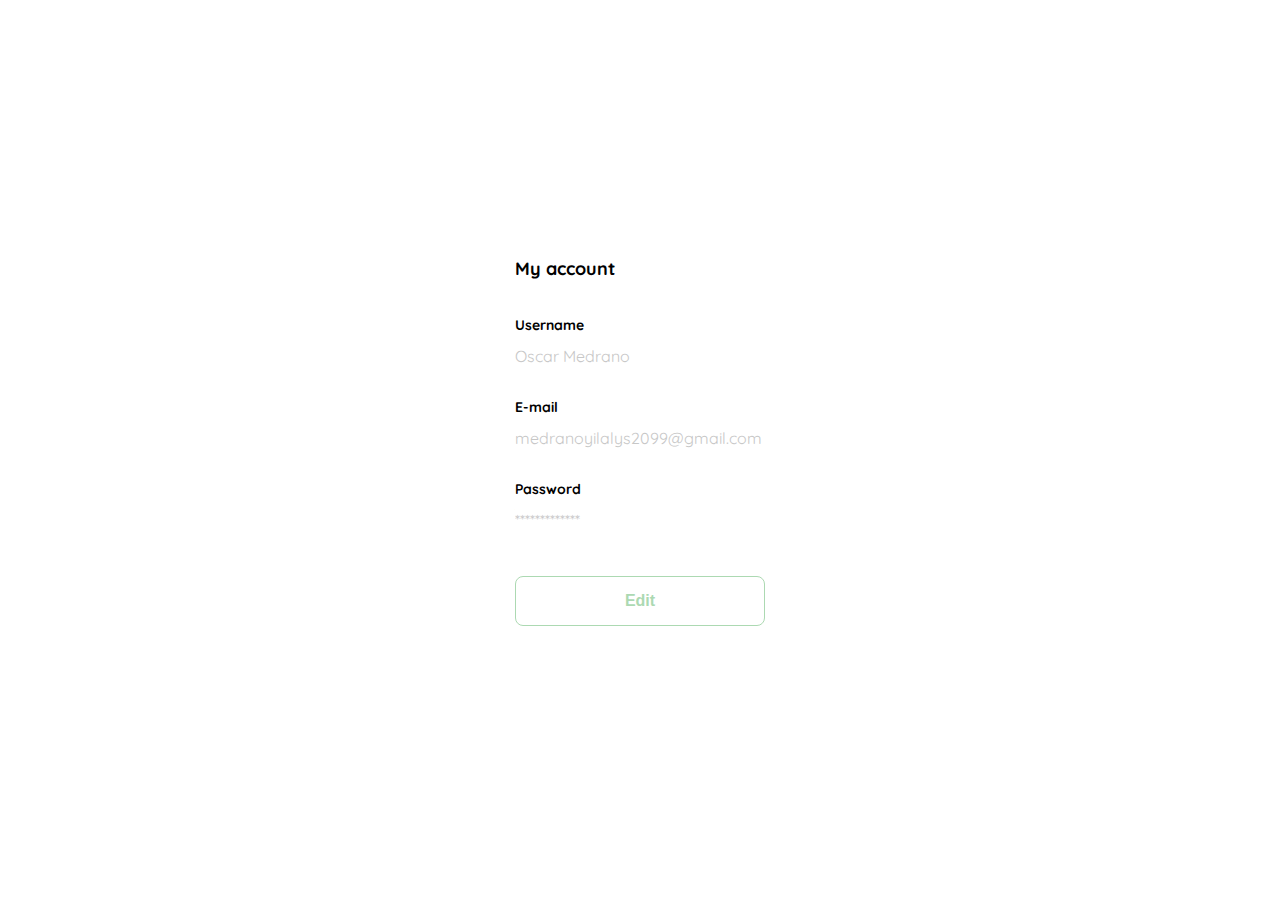
<file: edit-account.html>
<!DOCTYPE html>
<html lang="en">
<head>
    <meta charset="UTF-8">
    <meta http-equiv="X-UA-Compatible" content="IE=edge">
    <meta name="viewport" content="width=device-width, initial-scale=1.0">
    <link rel="preconnect" href="https://fonts.googleapis.com">
    <link rel="preconnect" href="https://fonts.gstatic.com" crossorigin>
    <link href="https://fonts.googleapis.com/css2?family=Quicksand:wght@300;500;700&display=swap" rel="stylesheet">
    <link rel="shortcut icon" href="./logos/favicon_bota_fora.svg" type="img">
    <title>Yard Sale</title>
    <style>
        :root{
            --white: #FFFFFF;
            --black: #000000;
            --dark: #232830;
            --very-light-pink: #C7C7C7;
            --text-input-field: #afafaf;
            --hospital-green: #ACD9B2;
            --sm:14px;
            --md:16px;
            --lg:18px;
        }
        body{
            margin: 0;
            font-family: 'Quicksand', sans-serif;
        }
        .login{
            width: 100%;
            height: 100vh;
            display: grid;
            place-items: center;
        }
        .form-container{
            display: grid;
            grid-template-rows: auto 1fr auto;
            width: 250px;
        }
  
        .title {
            font-size: var(--lg);
            margin-bottom: 36px;
            text-align: start;
        }

        .form {
            display: flex;
            flex-direction: column;
        }

        .form div{
            display: flex;
            flex-direction: column;
        }

        .label{
            font-size: var(--sm);
            font-weight: bold;
            margin-bottom: 4px;
        }
        .value {
            color: var(--very-light-pink);
            font-size: var(--md);
            margin: 8px 0 32px 0;
        }
        .primary-button {
            background-color: var(--white);
            border-radius: 8px;
            border: solid 1px var(--hospital-green);
            color: var(--hospital-green);
            width: 100%;
            cursor: pointer;
            font-size: var(--md);
            font-weight: bold;
            height: 50px;
        }
        .login-button {
            margin-top: 14px;
            margin-bottom: 30px;
        }
        @media (max-width: 640px) {
            .form-container{
                height: 100%;
            }
            .form{
                height: 100%;
                justify-content: space-between;
            }
        }    
    </style>
</head>
<body>
    <div class="login">
        <div class="form-container">
            <h1 class="title">My account</h1>

    
            <form action="/" class="form">
                <div>
                    <label for="username" class="label">Username</label>
                    <p class="value">Oscar Medrano</p>
    
                    <label for="e-mail" class="label">E-mail</label>
                    <p class="value">medranoyilalys2099@gmail.com</p>

                    <label for="password" class="label">Password</label>
                    <p class="value">*************</p>
                </div>
                
    
                <input type="submit" value="Edit" class="primary-button login-button">
            </form>
        </div>
    </div>
</body>
</html>
</file>
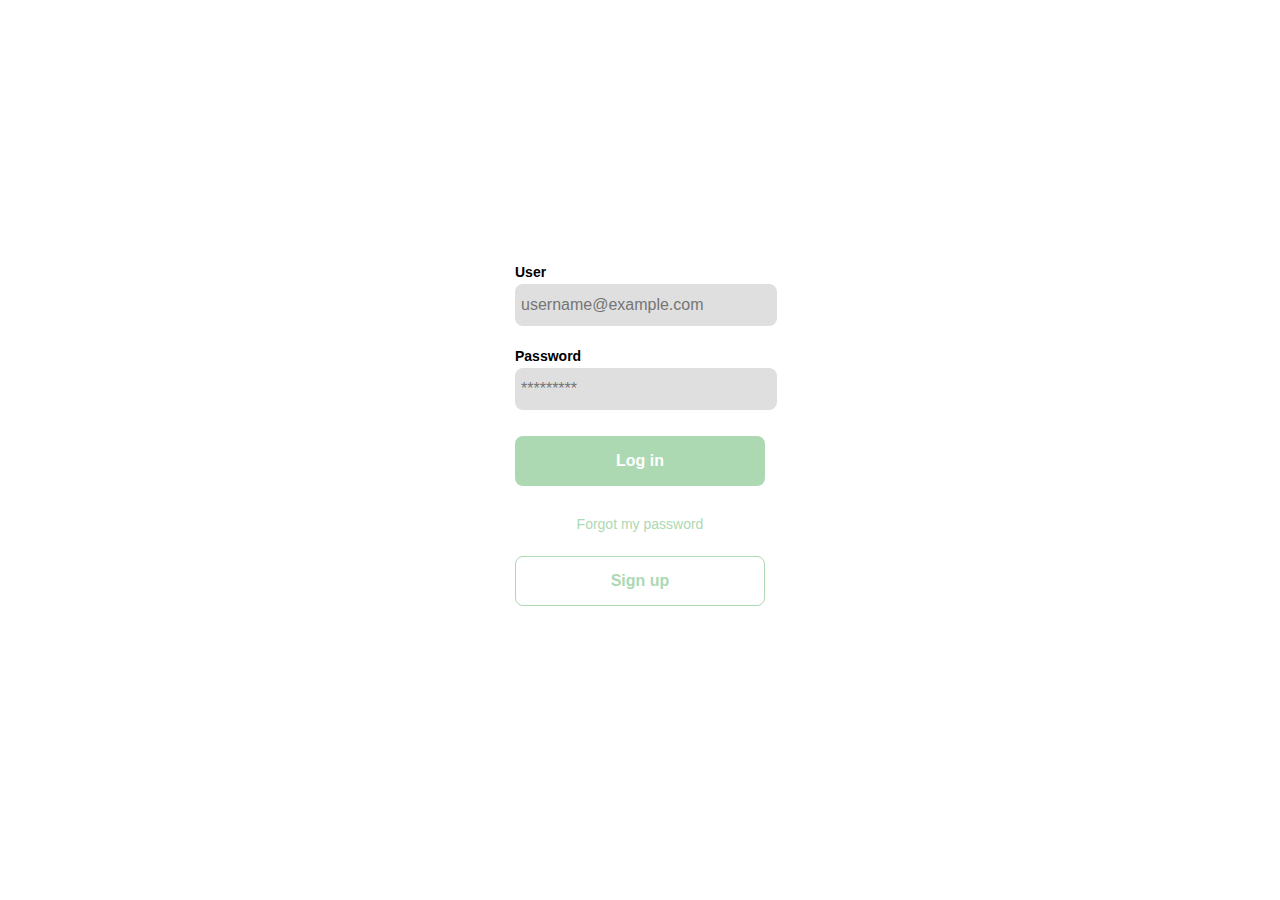
<file: login.html>
<!DOCTYPE html>
<html lang="en">
<head>
    <meta charset="UTF-8">
    <meta http-equiv="X-UA-Compatible" content="IE=edge">
    <meta name="viewport" content="width=device-width, initial-scale=1.0">
    <link rel="shortcut icon" href="./logos/favicon_bota_fora.svg" type="img">
    <title>Document</title>
    <style>
        :root{
            --white: #FFFFFF;
            --black: #000000;
            --dark: #232830;
            --very-light-pink: #C7C7C7;
            --text-input-field: #dfdfdf;
            --hospital-green: #ACD9B2;
            --sm:14px;
            --md:16px;
            --lg:18px;
        }
        body{
            margin: 0;
            font-family: 'Quicksand', sans-serif;
        }
        .login{
            width: 100%;
            height: 100vh;
            display: grid;
            place-items: center;
        }
        .form-container{
            display: grid;
            grid-template-rows: auto 1fr auto;
            width: 250px;
        }

        .form a{
            color:  var(--hospital-green);
            font-size: var(--sm);
            text-align: center;
            text-decoration: none;
            margin-bottom: 10px;
        }

        .logo {
            width: 150px;
            margin-bottom: 48px;
            justify-self: center;
            display: none;
        }
      
        .form {
            display: flex;
            flex-direction: column;
        }

        .form div{
            display: flex;
            flex-direction: column;
        }

        .label{
            font-size: var(--sm);
            font-weight: bold;
            margin-bottom: 4px;
        }
        .input {
            background-color: var(--text-input-field);
            border: none;
            border-radius: 8px;
            height: 30px;
            width: 100%;
            font-size: var(--md);
            padding: 6px;
            margin-bottom: 12px;
        }

        .input-email{
            margin-bottom: 22px;
        }

        .primary-button {
            background-color: var(--hospital-green);
            border-radius: 8px;
            border: none;
            color: var(--white);
            width: 100%;
            cursor: pointer;
            font-size: var(--md);
            font-weight: bold;
            height: 50px;
        }
        .login-button {
            margin-top: 14px;
            margin-bottom: 30px;
        }

        .secondary-button {
            background-color: var(--white);
            border-radius: 8px;
            border: 1px solid var(--hospital-green);
            color: var(--hospital-green);
            width: 100%;
            cursor: pointer;
            font-size: var(--md);
            font-weight: bold;
            height: 50px;
        }

        .signup-button{
            margin-top: 14px;
            margin-bottom: 30px;
        }
        @media (max-width: 640px) {
            .logo {
                display: block;
            }
            .form-container{
                height: 100%;
            }
            .form{
                height: 100%;
                justify-content: space-between;
            }
        }    
    </style>
</head>
<body>
    <div class="login">
        <div class="form-container">
            <img src="./logos/logo_yard_sale.svg" alt="logo" class="logo">
    
            <form action="/" class="form">
                <div>
                    <label for="email" class="label">User</label>
                    <input type="email" id="email" placeholder="username@example.com" class="input input-email">
    
                    <label for="password" class="label">Password</label>
                    <input type="password" id="new-password" placeholder="*********" class="input input-password">
    
                    <input type="submit" value="Log in" class="primary-button login-button">
                    <a href="/">Forgot my password</a>
                </div>
                
                <button class="secondary-button signup-button">Sign up</button>
            </form>
            
        </div>
    </div>  
</body>
</html>
</file>
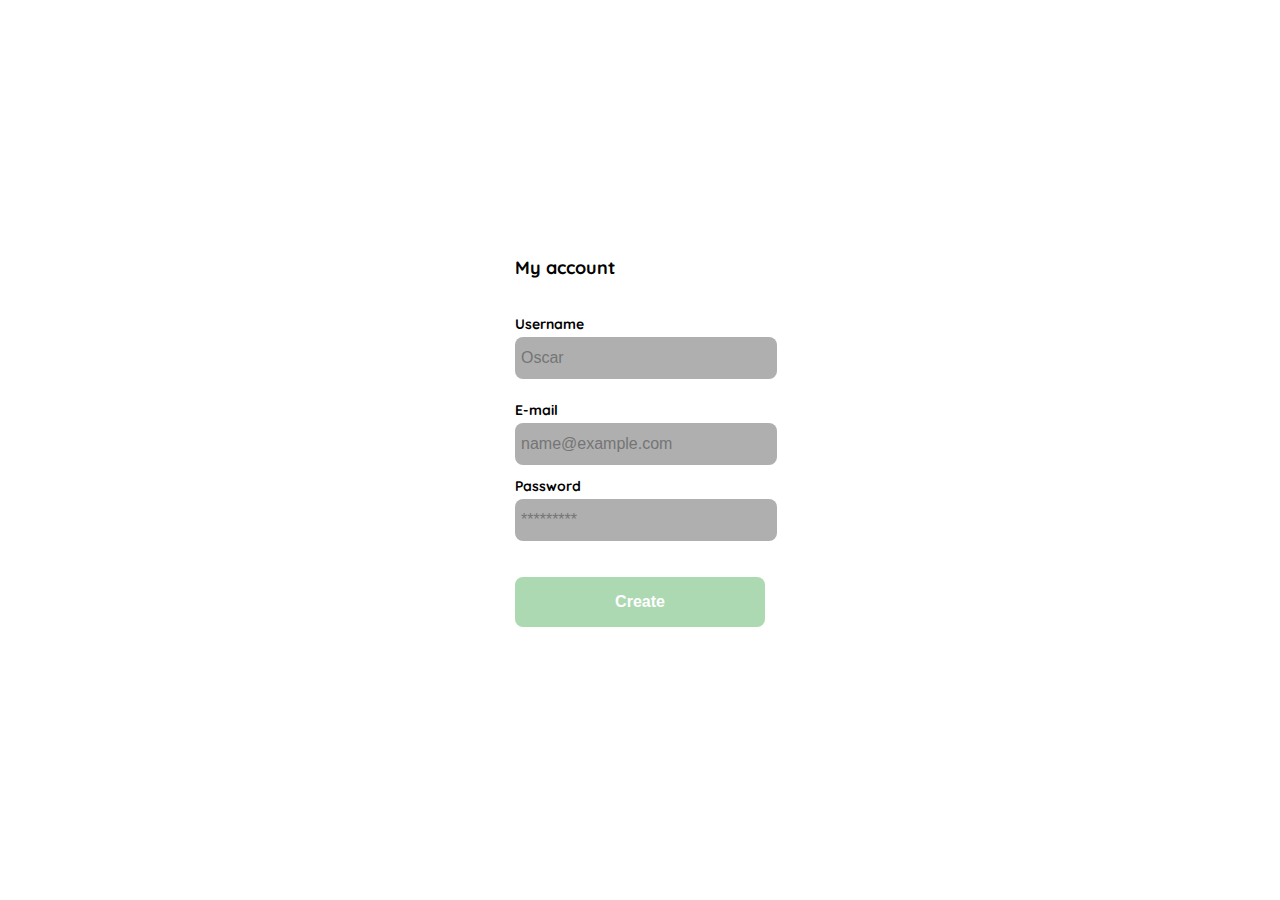
<file: my-account.html>
<!DOCTYPE html>
<html lang="en">
<head>
    <meta charset="UTF-8">
    <meta http-equiv="X-UA-Compatible" content="IE=edge">
    <meta name="viewport" content="width=device-width, initial-scale=1.0">
    <link rel="preconnect" href="https://fonts.googleapis.com">
    <link rel="preconnect" href="https://fonts.gstatic.com" crossorigin>
    <link href="https://fonts.googleapis.com/css2?family=Quicksand:wght@300;500;700&display=swap" rel="stylesheet">
    <link rel="shortcut icon" href="./logos/favicon_bota_fora.svg" type="img">
    <title>Yard Sale</title>
    <style>
        :root{
            --white: #FFFFFF;
            --black: #000000;
            --dark: #232830;
            --very-light-pink: #C7C7C7;
            --text-input-field: #afafaf;
            --hospital-green: #ACD9B2;
            --sm:14px;
            --md:16px;
            --lg:18px;
        }
        body{
            margin: 0;
            font-family: 'Quicksand', sans-serif;
        }
        .login{
            width: 100%;
            height: 100vh;
            display: grid;
            place-items: center;
        }
        .form-container{
            display: grid;
            grid-template-rows: auto 1fr auto;
            width: 250px;
        }
  
        .title {
            font-size: var(--lg);
            margin-bottom: 36px;
            text-align: start;
        }

        .form {
            display: flex;
            flex-direction: column;
        }

        .form div{
            display: flex;
            flex-direction: column;
        }

        .label{
            font-size: var(--sm);
            font-weight: bold;
            margin-bottom: 4px;
        }
        .input {
            background-color: var(--text-input-field);
            border: none;
            border-radius: 8px;
            height: 30px;
            width: 100%;
            font-size: var(--md);
            padding: 6px;
            margin-bottom: 12px;
        }

        .input-username,
        .input-e-mail,
        .input-password{
            margin-bottom: 22px;
        }

        .primary-button {
            background-color: var(--hospital-green);
            border-radius: 8px;
            border: none;
            color: var(--white);
            width: 100%;
            cursor: pointer;
            font-size: var(--md);
            font-weight: bold;
            height: 50px;
        }
        .login-button {
            margin-top: 14px;
            margin-bottom: 30px;
        }
        @media (max-width: 640px) {
            .form-container{
                height: 100%;
            }
            .form{
                height: 100%;
                justify-content: space-between;
            }
        }    
    </style>
</head>
<body>
    <div class="login">
        <div class="form-container">
            <h1 class="title">My account</h1>

    
            <form action="/" class="form">
                <div>
                    <label for="username" class="label">Username</label>
                    <input type="text" id="username" placeholder="Oscar" class="input input-password">
    
                    <label for="e-mail" class="label">E-mail</label>
                    <input type="text" id="e-mail" placeholder="name@example.com" class="input input-email">

                    <label for="password" class="label">Password</label>
                    <input type="password" id="password" placeholder="*********" class="input input-password">
                </div>
                
    
                <input type="submit" value="Create" class="primary-button login-button">
            </form>
        </div>
    </div>
</body>
</html>
</file>
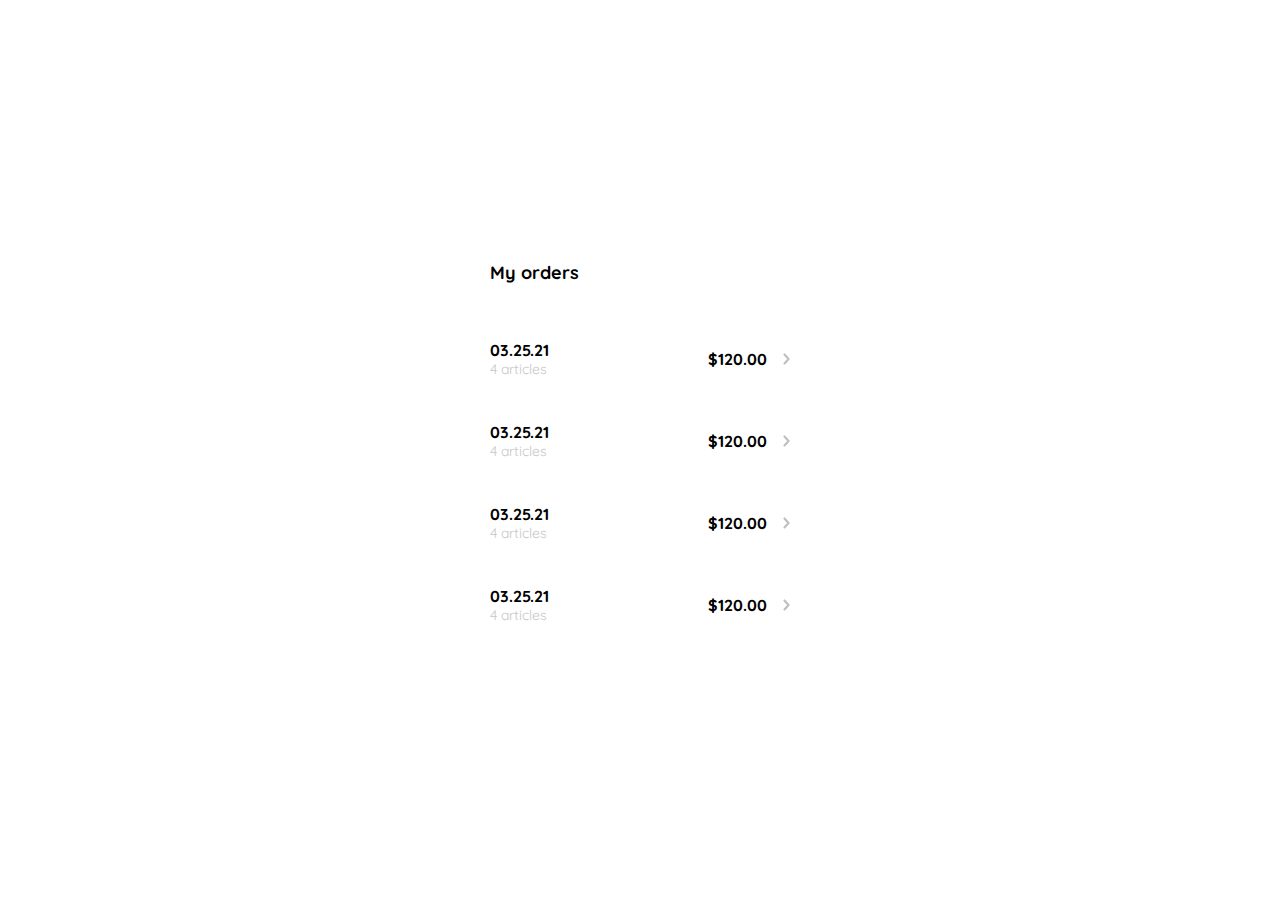
<file: my-orders.html>
<!DOCTYPE html>
<html lang="en">
<head>
    <meta charset="UTF-8">
    <meta http-equiv="X-UA-Compatible" content="IE=edge">
    <meta name="viewport" content="width=device-width, initial-scale=1.0">
    <link rel="preconnect" href="https://fonts.googleapis.com">
    <link rel="preconnect" href="https://fonts.gstatic.com" crossorigin>
    <link href="https://fonts.googleapis.com/css2?family=Quicksand:wght@300;500;700&display=swap" rel="stylesheet">
    <link rel="shortcut icon" href="./logos/favicon_bota_fora.svg" type="img">
    <title>Yard Sale</title>
    <style>
        :root{
            --white: #FFFFFF;
            --black: #000000;
            --dark: #232830;
            --very-light-pink: #C7C7C7;
            --text-input-field: #948f8f;
            --hospital-green: #ACD9B2;
            --sm:14px;
            --md:16px;
            --lg:18px;
        }
        body{
            margin: 0;
            font-family: 'Quicksand', sans-serif;
        }
        .my-order {
          width: 100%;
          height: 100vh;
          display: grid;
          place-items: center;
        }
        .title {
        font-size: var(--lg);
        margin-bottom: 40px;
        }
        .my-order-container {
          display: grid;
          grid-template-rows: auto 1fr auto;
          width: 300px;
        }
        .my-order-content {
          display: flex;
          flex-direction: column;
        }
        .order {
          display: grid;
          grid-template-columns: auto 1fr auto;
          gap: 16px;
          align-items: center;
          margin-bottom: 12px;
          border-radius: 8px;
        }
        .order p:nth-child(1) {
          display: flex;
          flex-direction: column;
        }
        .order p span:nth-child(1) {
          font-size: var(--md);
          font-weight: bold;
        }
        .order p span:nth-child(2) {
          font-size: var(--sm);
          color: var(--very-light-pink);
        }
        .order p:nth-child(2) {
          text-align: end;
          font-weight: bold;
        }
    </style>
</head>
<body>
    <div class="my-order">
        <div class="my-order-container">
          <h1 class="title">My orders</h1>
    
            <div class="my-order-content">
                <div class="order">
                    <p>
                        <span>03.25.21</span>
                        <span>4 articles</span>
                    </p>
                    <p>$120.00</p>
                    <img src="./iconos/flechita.svg" alt="arrow">
                </div>
                <div class="order">
                    <p>
                        <span>03.25.21</span>
                        <span>4 articles</span>
                    </p>
                    <p>$120.00</p>
                    <img src="./iconos/flechita.svg" alt="arrow">
                </div>
                <div class="order">
                    <p>
                        <span>03.25.21</span>
                        <span>4 articles</span>
                    </p>
                    <p>$120.00</p>
                    <img src="./iconos/flechita.svg" alt="arrow">
                </div>
                <div class="order">
                    <p>
                        <span>03.25.21</span>
                        <span>4 articles</span>
                    </p>
                    <p>$120.00</p>
                    <img src="./iconos/flechita.svg" alt="arrow">
                </div>
            </div>
        </div>
      </div>
</body>
</html>
</file>
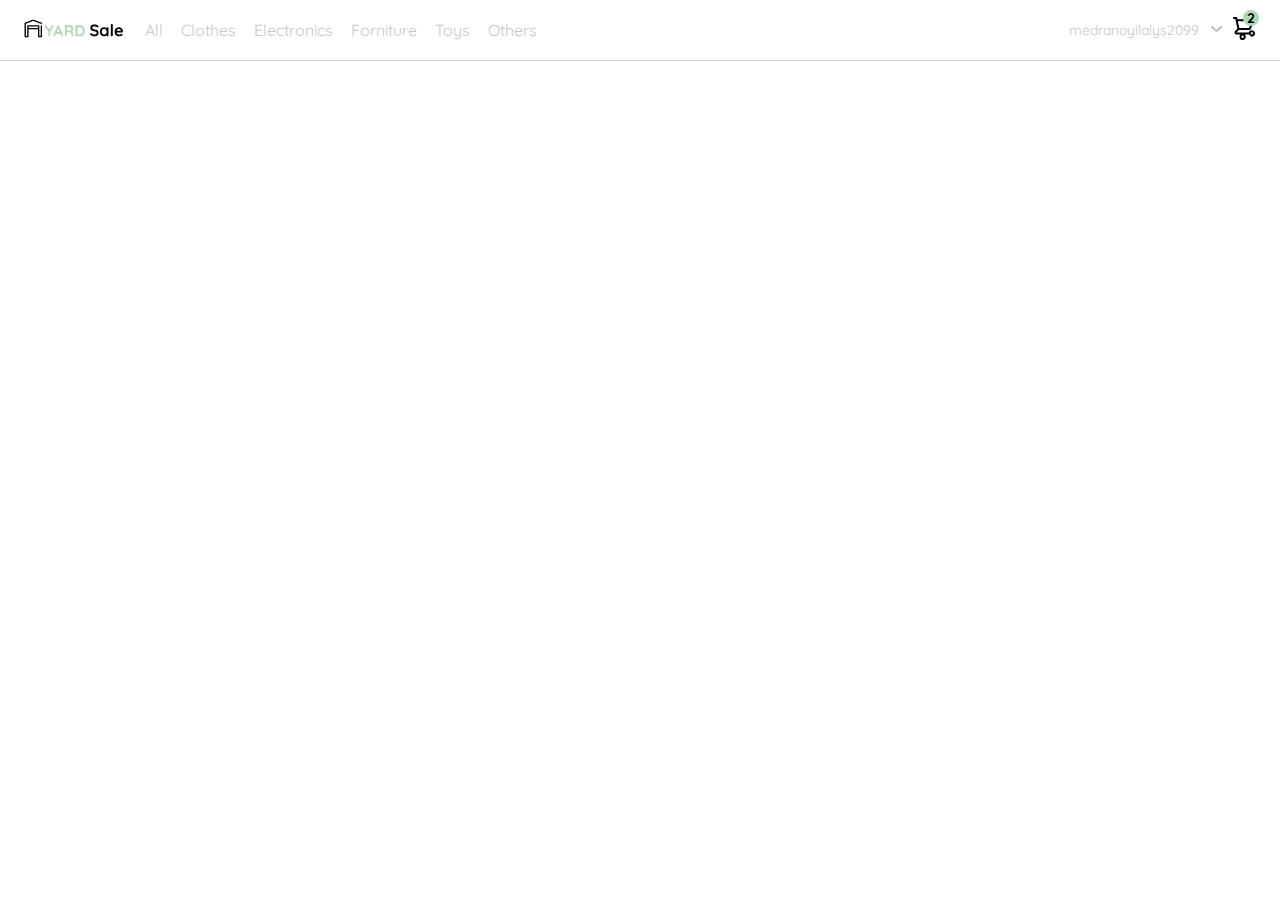
<file: navbar.html>
<!DOCTYPE html>
<html lang="en">
<head>
    <meta charset="UTF-8">
    <meta http-equiv="X-UA-Compatible" content="IE=edge">
    <meta name="viewport" content="width=device-width, initial-scale=1.0">
    <link rel="preconnect" href="https://fonts.googleapis.com">
    <link rel="preconnect" href="https://fonts.gstatic.com" crossorigin>
    <link href="https://fonts.googleapis.com/css2?family=Quicksand:wght@300;500;700&display=swap" rel="stylesheet">
    <link rel="shortcut icon" href="./logos/favicon_bota_fora.svg" type="img">
    <title>Yard Sale</title>
    <style>
        :root{
            --white: #FFFFFF;
            --black: #000000;
            --dark: #232830;
            --very-light-pink: #C7C7C7;
            --text-input-field: #948f8f;
            --hospital-green: #ACD9B2;
            --sm:14px;
            --md:16px;
            --lg:18px;
        }
        body{
            margin: 0;
            font-family: 'Quicksand', sans-serif;
        }

        nav{
            display: flex;
            justify-content: space-between;
            padding: 0 24px;
            border-bottom: 1px solid var(--very-light-pink);
        }

        .menu{
            display: none;
        }

        .logo{
            width: 100px;
        }

        .arrow{
            margin-left: 10px;
            transform: rotate(90deg);
        }

        .navbar-left ul,
        .navbar-right ul{
            display:flex;
            list-style: none;
            padding: 0;
            margin: 0;
            align-items: center;
            height: 60px;
        }

        .navbar-left{
            display: flex;
        }

        .navbar-left ul{
            margin-left: 12px;
        }

        .navbar-left ul li a,
        .navbar-right ul li a{
            padding: 8px;
            border-radius: 8px;
            text-decoration: none;
            color: var(--very-light-pink);
            border: 1px solid var(--white);
        }

        .navbar-left ul li a:hover,
        .navbar-right ul li a:hover{
            color: var(--hospital-green);
            border: 1px solid var(--hospital-green);
            border-radius: 8px;
        }

        .navbar-email{
            color: var(--very-light-pink);
            font-size: var(--sm);
            margin-right: 12px;
        }
        
        .navbar-shoppingcart{
            position: relative;
        }

        .navbar-shoppingcart div{
            width: 16px;
            height: 16px;
            background-color: var(--hospital-green);
            border-radius: 50%;
            font-size: var(--sm);
            font-weight: bold;
            position: absolute;
            top: -6px;
            right: -3px;
            display:flex;
            justify-content: center;
            align-items: center;
        }

        @media (max-width: 640px){
            .menu{
                display: block;
            }
            .navbar-left.navbar-left ul{
                display: none;
            }
            .navbar-email{
                display: none;
            }
        }
    </style>
</head>
<body>
    <nav>
        <img src="./iconos/icon_menu.svg" alt="menu" class="menu">

        <div class="navbar-left">
            <img src="./logos/logo_yard_sale.svg" alt="logo" class="logo">
            <ul>
                <li><a href="/" class="list-item">All</a></li>
                <li><a href="/" class="list-item">Clothes</a></li>
                <li><a href="/" class="list-item">Electronics</a></li>
                <li><a href="/" class="list-item">Forniture</a></li>
                <li><a href="/" class="list-item">Toys</a></li>
                <li><a href="/" class="list-item">Others</a></li>
            </ul>
        </div>
            
        <div class="navbar-right">
            <ul>
                <li class="navbar-email">
                    medranoyilalys2099
                    <img src="./iconos/flechita.svg" alt="arrow" class="arrow">
                </li>
                <li class="navbar-shoppingcart">
                    <img src="./iconos/icon_shopping_cart.svg" alt="shopping-cart">
                    <div>2</div>
                </li>
            </ul>
        </div>
    </nav>
</body>
</html>
</file>
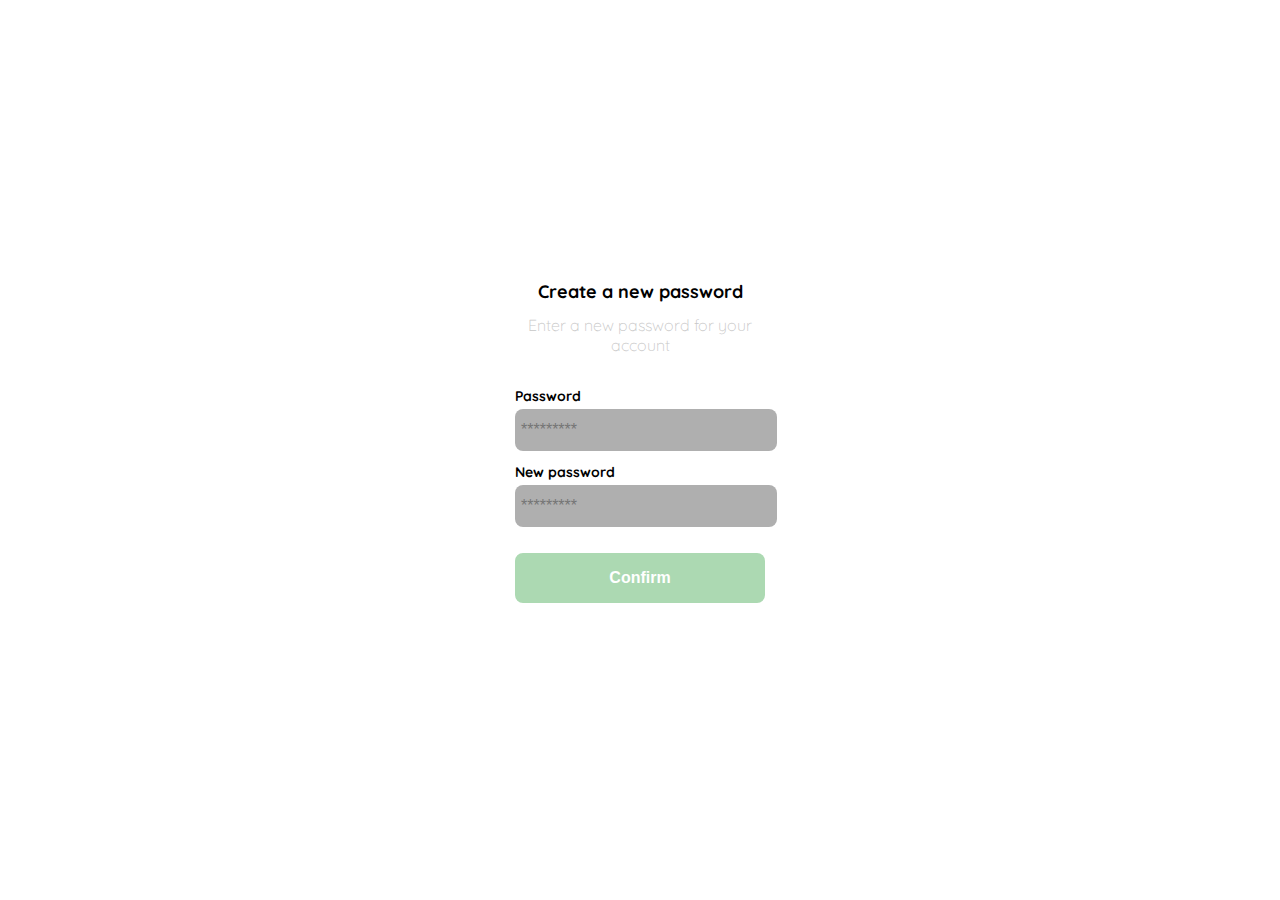
<file: new-password.html>
<!DOCTYPE html>
<html lang="en">
<head>
    <meta charset="UTF-8">
    <meta http-equiv="X-UA-Compatible" content="IE=edge">
    <meta name="viewport" content="width=device-width, initial-scale=1.0">
    <link rel="preconnect" href="https://fonts.googleapis.com">
    <link rel="preconnect" href="https://fonts.gstatic.com" crossorigin>
    <link href="https://fonts.googleapis.com/css2?family=Quicksand:wght@300;500;700&display=swap" rel="stylesheet">
    <link rel="shortcut icon" href="./logos/favicon_bota_fora.svg" type="img">
    <title>Yard Sale</title>
    <style>
        :root{
            --white: #FFFFFF;
            --black: #000000;
            --dark: #232830;
            --very-light-pink: #C7C7C7;
            --text-input-field: #afafaf;
            --hospital-green: #ACD9B2;
            --sm:14px;
            --md:16px;
            --lg:18px;
        }
        body{
            margin: 0;
            font-family: 'Quicksand', sans-serif;
        }
        .login{
            width: 100%;
            height: 100vh;
            display: grid;
            place-items: center;
        }
        .form-container{
            display: grid;
            grid-template-rows: auto 1fr auto;
            width: 250px;
        }
        .logo {
            width: 150px;
            margin-bottom: 48px;
            justify-self: center;
            display: none;
        }
        .title {
            font-size: var(--lg);
            margin-bottom: 12px;
            text-align: center;
        }
        .subtitle{
            color: var(--very-light-pink);
            font-size: var(--md);
            font-weight: 300;
            margin-top: 0;
            margin-bottom: 32px;
            text-align: center;
        }
        .form {
            display: flex;
            flex-direction: column;
        }
        .label{
            font-size: var(--sm);
            font-weight: bold;
            margin-bottom: 4px;
        }
        .input {
            background-color: var(--text-input-field);
            border: none;
            border-radius: 8px;
            height: 30px;
            width: 100%;
            font-size: var(--md);
            padding: 6px;
            margin-bottom: 12px;
        }
        .primary-button {
            background-color: var(--hospital-green);
            border-radius: 8px;
            border: none;
            color: var(--white);
            width: 100%;
            cursor: pointer;
            font-size: var(--md);
            font-weight: bold;
            height: 50px;
        }
        .login-button {
            margin-top: 14px;
            margin-bottom: 30px;
        }
        @media (max-width: 640px) {
            .logo {
                display: block;
            }
        }    
    </style>
</head>
<body>
    <div class="login">
        <div class="form-container">
            <img src="./logos/logo_yard_sale.svg" alt="logo" class="logo">
    
            <h1 class="title">Create a new password</h1>
            <p class="subtitle">Enter a new password for your account</p>
    
            <form action="/" class="form">
                <label for="password" class="label">Password</label>
                <input type="password" id="password" placeholder="*********" class="input input-password">
    
                <label for="new-password" class="label">New password</label>
                <input type="password" id="new-password" placeholder="*********" class="input input-password">
    
            <input type="submit" value="Confirm" class="primary-button login-button">
            </form>
        </div>
    </div>
</body>
</html>
</file>
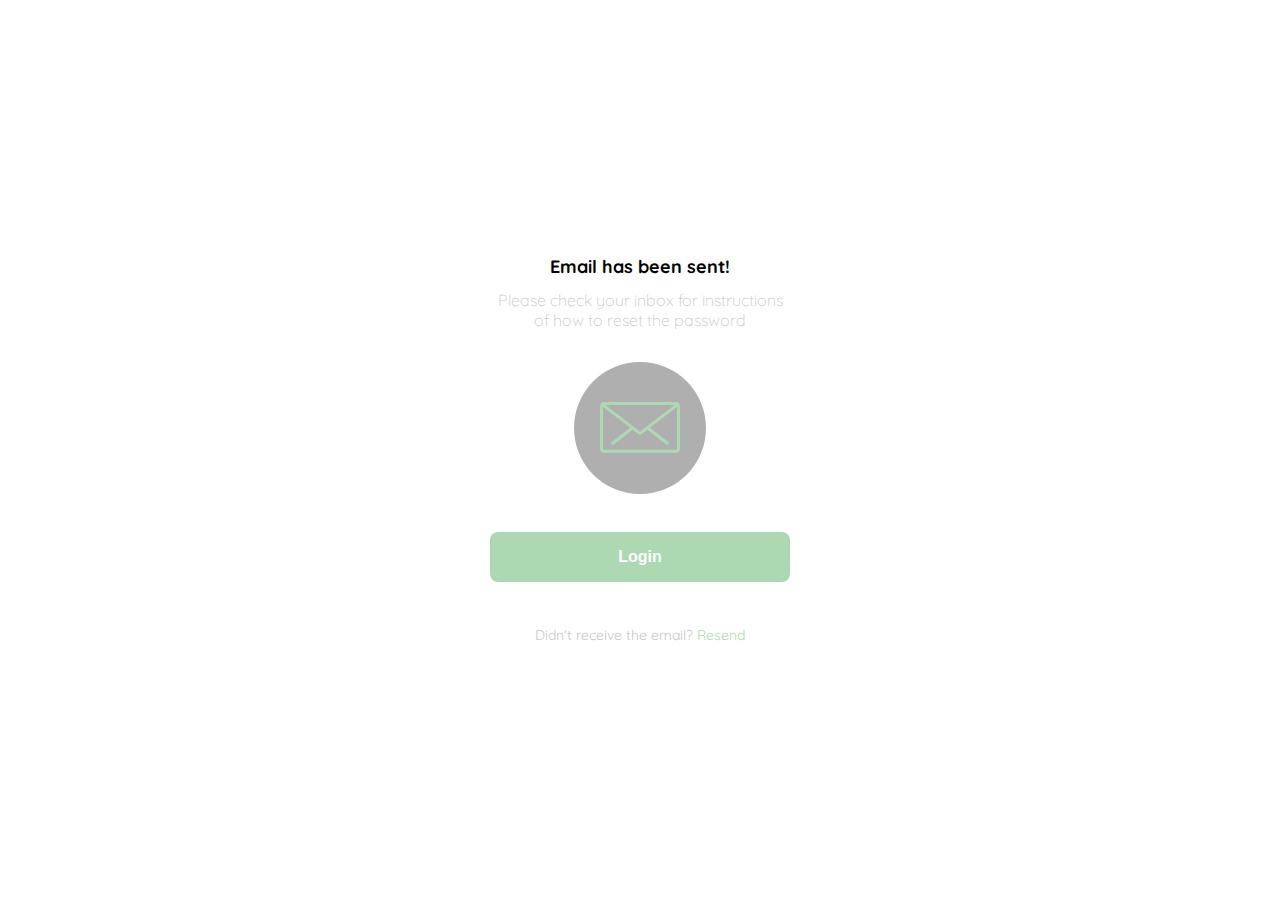
<file: send-email.html>
<!DOCTYPE html>
<html lang="en">
<head>
    <meta charset="UTF-8">
    <meta http-equiv="X-UA-Compatible" content="IE=edge">
    <meta name="viewport" content="width=device-width, initial-scale=1.0">
    <link rel="preconnect" href="https://fonts.googleapis.com">
    <link rel="preconnect" href="https://fonts.gstatic.com" crossorigin>
    <link href="https://fonts.googleapis.com/css2?family=Quicksand:wght@300;500;700&display=swap" rel="stylesheet">
    <link rel="shortcut icon" href="./logos/favicon_bota_fora.svg" type="img">
    <title>Yard Sale-</title>
    <style>
        :root{
            --white: #FFFFFF;
            --black: #000000;
            --dark: #232830;
            --very-light-pink: #C7C7C7;
            --text-input-field: #afafaf;
            --hospital-green: #ACD9B2;
            --sm:14px;
            --md:16px;
            --lg:18px;
        }
        body{
            margin: 0;
            font-family: 'Quicksand', sans-serif;
        }
        .login {
            width: 100%;
            height: 100vh;
            display: grid;
            place-items: center;
        }
        .form-container {
            display: grid;
            grid-template-rows: auto 1fr auto;
            width: 300px;
            justify-items: center;
    }
        .logo {
            width: 150px;
            margin-bottom: 48px;
            justify-self: center;
            display: none;
        }
        .title {
            font-size: var(--lg);
            margin-bottom: 12px;
            text-align: center;
        }
        .subtitle {
            color: var(--very-light-pink);
            font-size: var(--md);
            font-weight: 300;
            margin-top: 0;
            margin-bottom: 32px;
            text-align: center;
        }
        .email-image {
            width: 132px;
            height: 132px;
            border-radius: 50%;
            background-color: var(--text-input-field);
            display: flex;
            justify-content: center;
            align-items: center;
            margin-bottom: 24px;
        }
        .email-image img {
            width: 80px;
        }
        .resend {
            font-size: var(--sm);
        }
        .resend span {
            color: var(--very-light-pink);
        }
        .resend a {
            color: var(--hospital-green);
            text-decoration: none;
        }
        .primary-button {
            background-color: var(--hospital-green);
            border-radius: 8px;
            border: none;
            color: var(--white);
            width: 100%;
            cursor: pointer;
            font-size: var(--md);
            font-weight: bold;
            height: 50px;
        }
        .login-button {
            margin-top: 14px;
            margin-bottom: 30px;
        }
        @media (max-width: 640px) {
            .logo {
                display: block;
            }
        }    
    </style>
</head>
<body>
    <div class="login">
        <div class="form-container">
            <img src="./logos/logo_yard_sale.svg" alt="logo" class="logo">
    
            <h1 class="title">Email has been sent!</h1>
            <p class="subtitle">Please check your inbox for instructions of how to reset the password</p>
    
            <div class="email-image">
                <img src="./iconos/email.svg" alt="email">
            </div>
    
            <button class="primary-button login-button">Login</button>
    
            <p class="resend">
                <span>Didn't receive the email?</span>
                <a href="/">Resend</a>
            </p>
        </div>
    </div>
</body>
</html>
</file>
